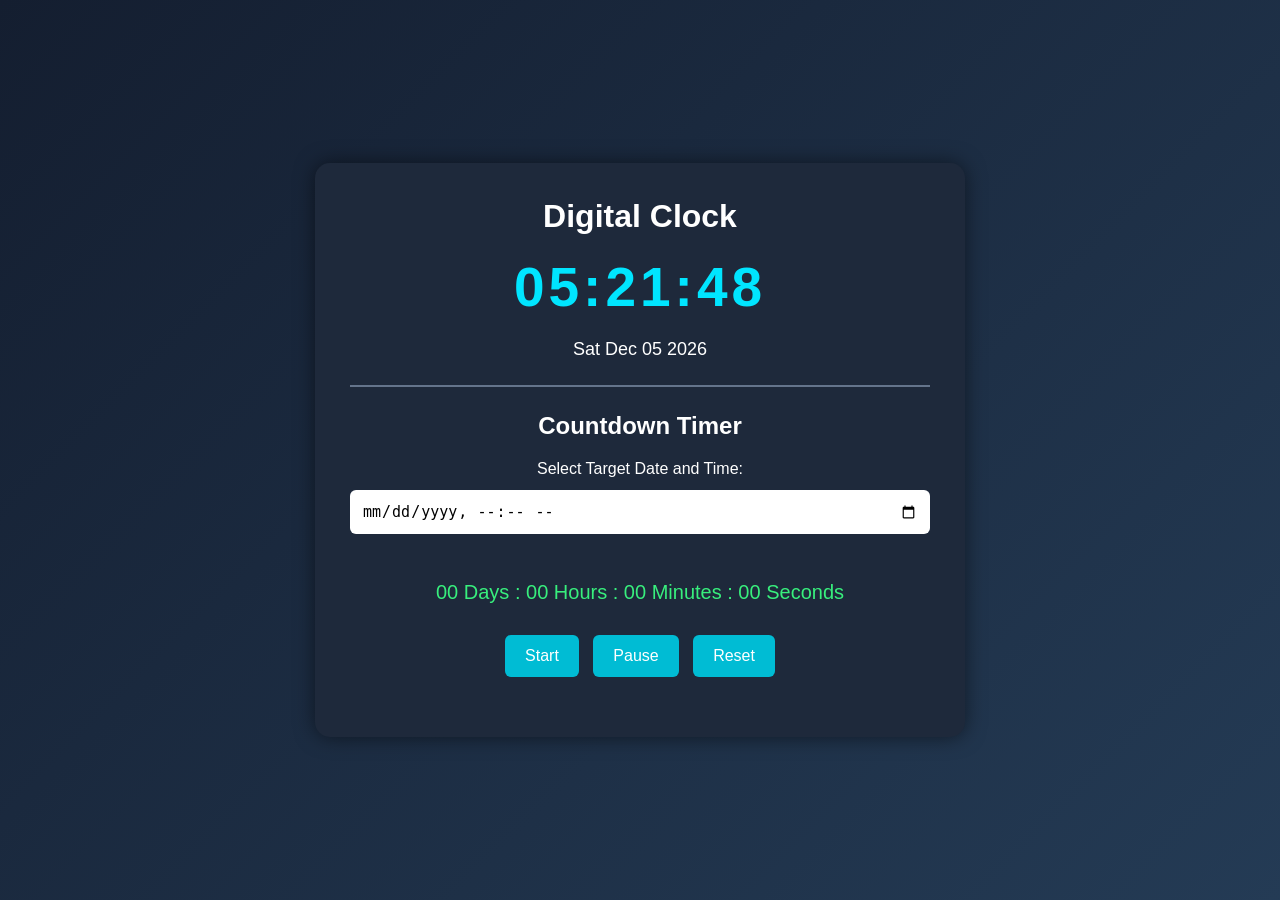
<file: Week2/Digital Clock folder/index.html>
<!DOCTYPE html>
<html lang="en">
<head>
    <meta charset="UTF-8">
    <meta name="viewport" content="width=device-width, initial-scale=1.0">
    <title>Digital Clock and Countdown Timer</title>
    <link rel="stylesheet" href="style.css">
</head>
<body>

    <div class="container">

        <h1>Digital Clock</h1>

        <div id="clock">
            00:00:00
        </div>

        <p id="date"></p>

        <hr>

        <h2>Countdown Timer</h2>

        <label for="targetDate">Select Target Date and Time:</label>

        <input type="datetime-local" id="targetDate">

        <div id="countdown">
            00 Days : 00 Hours : 00 Minutes : 00 Seconds
        </div>

        <div class="buttons">
            <button onclick="startCountdown()">Start</button>
            <button onclick="pauseCountdown()">Pause</button>
            <button onclick="resetCountdown()">Reset</button>
        </div>

        <p id="message"></p>

    </div>

    <script src="script.js"></script>

</body>
</html>
</file>
<file: Week2/Digital Clock folder/style.css>
* {
    margin: 0;
    padding: 0;
    box-sizing: border-box;
}

body {
    font-family: Arial, sans-serif;
    background: linear-gradient(135deg, #141e30, #243b55);
    color: white;
    min-height: 100vh;
    display: flex;
    justify-content: center;
    align-items: center;
    padding: 20px;
}

.container {
    background: #1e293b;
    padding: 35px;
    border-radius: 15px;
    text-align: center;
    width: 100%;
    max-width: 650px;
    box-shadow: 0 0 20px rgba(0,0,0,0.5);
}

h1, h2 {
    margin-bottom: 20px;
}

#clock {
    font-size: 55px;
    font-weight: bold;
    color: #00e5ff;
    margin: 20px 0;
    letter-spacing: 4px;
}

#date {
    font-size: 18px;
    margin-bottom: 25px;
}

hr {
    border: 1px solid #64748b;
    margin: 25px 0;
}

label {
    display: block;
    margin-bottom: 12px;
}

input {
    padding: 12px;
    border-radius: 6px;
    border: none;
    width: 100%;
    margin-bottom: 20px;
    font-size: 15px;
}

#countdown {
    font-size: 20px;
    color: #38ef7d;
    margin: 20px 0;
    line-height: 1.8;
}

.buttons {
    margin-top: 20px;
}

button {
    padding: 12px 20px;
    margin: 5px;
    border: none;
    border-radius: 6px;
    background: #00bcd4;
    color: white;
    font-size: 16px;
    cursor: pointer;
    transition: 0.3s;
}

button:hover {
    background: #008c9e;
    transform: scale(1.05);
}

#message {
    margin-top: 20px;
    color: #38ef7d;
    font-weight: bold;
}

@media (max-width: 500px) {
    #clock {
        font-size: 35px;
    }

    #countdown {
        font-size: 16px;
    }

    .container {
        padding: 20px;
    }
}
</file>
